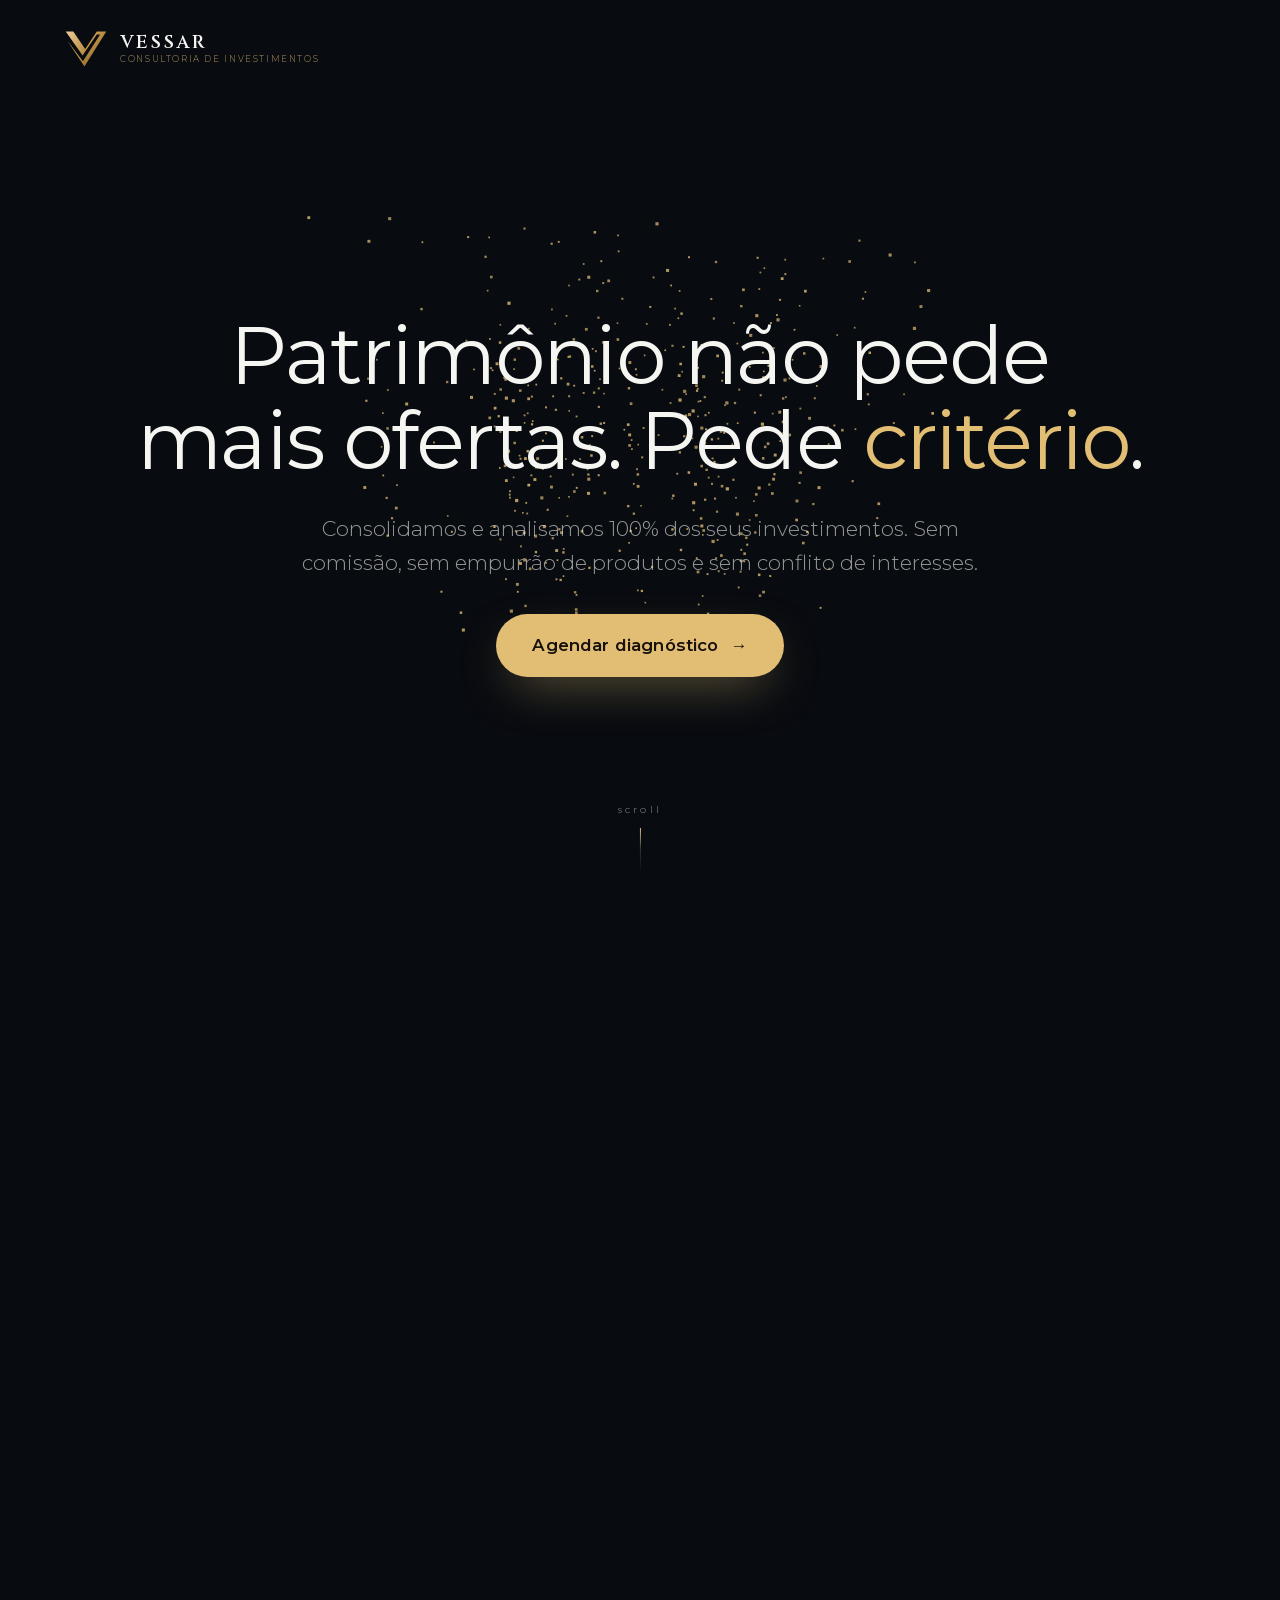
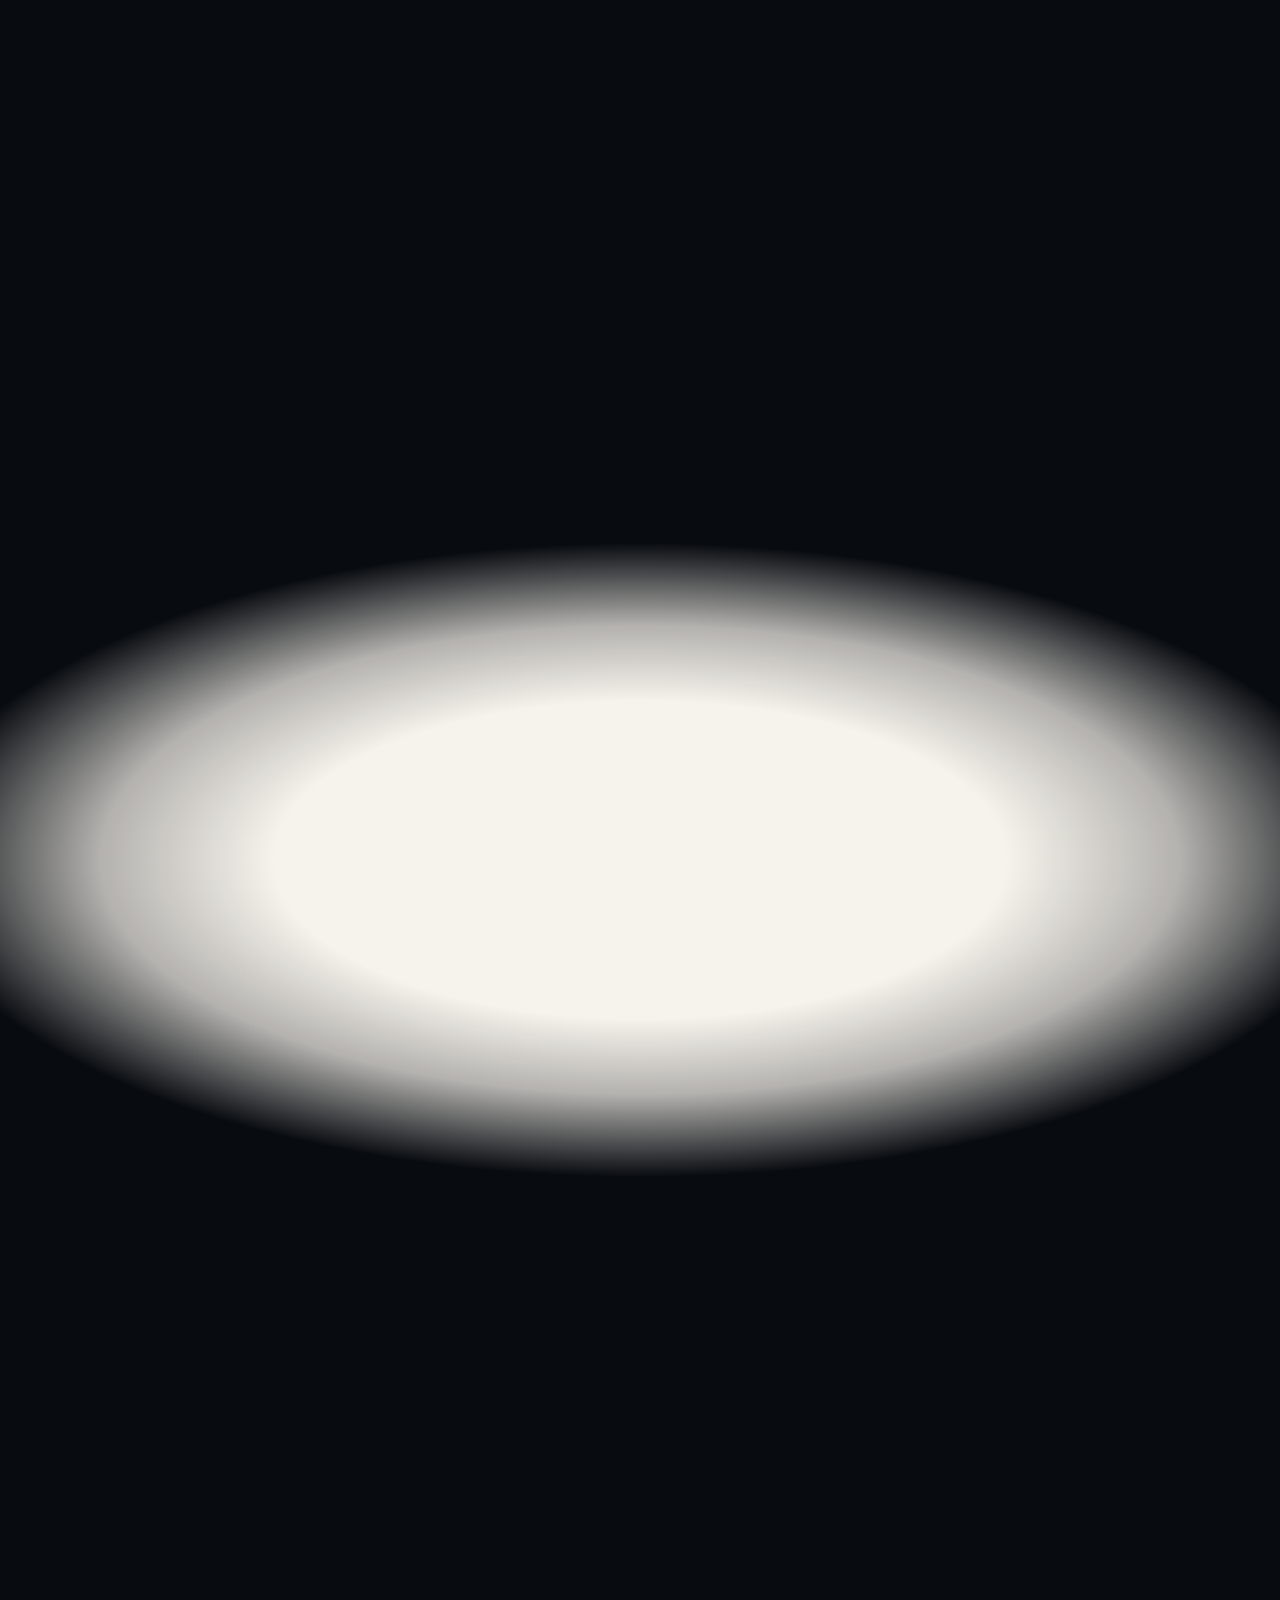
<file: index.html>
<!DOCTYPE html>
<html lang="pt-BR">
<head>
  <meta charset="UTF-8">
  <meta name="viewport" content="width=device-width, initial-scale=1">
  <title>Vessar · Consultoria de Valores Mobiliários</title>
  <meta name="description" content="Patrimônio não pede mais produtos. Pede critério. Consultoria de valores mobiliários independente, autorizada pela CVM. A Vessar lê o seu patrimônio como um sistema e recomenda sem vender nada.">
  <meta name="theme-color" content="#080b10">
  <link rel="icon" href="assets/img/vessar-mark.svg" type="image/svg+xml">
  <link rel="mask-icon" href="assets/img/vessar-mark.svg" color="#e2be75">
  <meta property="og:title" content="Vessar · Consultoria de Valores Mobiliários">
  <meta property="og:description" content="Patrimônio não pede mais produtos. Pede critério.">
  <meta property="og:type" content="website">
  <meta property="og:locale" content="pt_BR">
  <link rel="preload" href="assets/fonts/Cinzel-var.woff2" as="font" type="font/woff2" crossorigin>
  <link rel="preload" href="assets/fonts/Montserrat-var.woff2" as="font" type="font/woff2" crossorigin>
  <link rel="stylesheet" href="assets/css/style.css">
</head>
<body>

  <!-- Palco fixo: canvas da metamorfose -->
  <div class="stage" aria-hidden="true">
    <canvas id="stageCanvas"></canvas>
  </div>

  <!-- Progresso -->
  <div class="progress" aria-hidden="true"><div class="progress__bar" id="progressBar"></div></div>

  <!-- Chrome -->
  <header class="chrome">
    <a class="wordmark" href="#" aria-label="Vessar, consultoria de investimentos, início">
      <img class="wordmark__v" src="assets/img/vessar-mark.svg" alt="" width="30" height="26">
      <span class="wordmark__nome">
        <span class="wordmark__name">VESSAR</span>
        <span class="wordmark__sub">Consultoria de investimentos</span>
      </span>
    </a>
  </header>

  <!-- Indicador de scroll -->
  <div class="scroll-hint" id="scrollHint">
    <span>scroll</span>
    <span class="scroll-hint__line"></span>
  </div>

  <!-- Rótulos das 6 dimensões: posicionados nos vértices do hexágono de partículas -->
  <div class="hex-labels" id="hexLabels" aria-hidden="true">
    <span class="hexlab"><b>Objetivos</b><i>o papel de cada parcela</i></span>
    <span class="hexlab"><b>Liquidez</b><i>quando o recurso é preciso</i></span>
    <span class="hexlab"><b>Horizonte</b><i>o prazo de cada decisão</i></span>
    <span class="hexlab"><b>Risco</b><i>o que faz sentido assumir</i></span>
    <span class="hexlab"><b>Concentração</b><i>o que reage igual</i></span>
    <span class="hexlab"><b>Custos</b><i>o peso no conjunto</i></span>
  </div>

  <main>

    <!-- Beat 01 · Hero -->
    <section class="beat" data-beat="1" data-theme="dark">
      <div class="beat__inner"><div class="beat__box">
        <h1 class="statement hero__title rise">Patrimônio não pede mais ofertas. Pede <span class="hl">critério</span>.</h1>
        <p class="lead rise">Consolidamos e analisamos 100% dos seus investimentos. Sem comissão, sem empurrão de produtos e sem conflito de interesses.</p>
        <div class="rise">
          <a class="cta-btn" href="https://calendly.com/contato-vessar/diagnostico-patrimonial-sigiloso" target="_blank" rel="noopener">Agendar diagnóstico <span class="cta-btn__arrow">→</span></a>
        </div>
      </div></div>
    </section>

    <!-- Beat 02 · Tese de mercado -->
    <section class="beat beat--upper" data-beat="2" data-theme="dark">
      <div class="beat__inner"><div class="beat__box">
        <h2 class="statement statement--sm rise">Aconselhar sem vender deixou de ser <span class="hl">exceção</span>.</h2>
        <p class="lead lead--mid rise">O mercado está migrando para modelos mais alinhados ao cliente: menos empurrão de produto, mais critério, mais transparência sobre o que cada escolha custa.</p>
      </div></div>
    </section>

    <!-- Beat 03 · A escolha -->
    <section class="beat beat--upper" data-beat="3" data-theme="dark">
      <div class="beat__inner"><div class="beat__box">
        <div class="fork">
          <div class="fork__side rise">
            <p class="fork__k">De um lado</p>
            <p class="fork__t">Continuar comprando produto por produto, banco por banco, plataforma por plataforma.</p>
          </div>
          <div class="fork__side fork__side--gold rise">
            <p class="fork__k">Do outro</p>
            <p class="fork__t">Enxergar o patrimônio inteiro como um <span class="hl">sistema</span> só.</p>
          </div>
        </div>
      </div></div>
    </section>

    <!-- Beat 04 · A dor estrutural -->
    <section class="beat" data-beat="4" data-theme="dark">
      <div class="beat__inner"><div class="beat__box">
        <h2 class="statement rise">Você acha que está <span class="strike">diversificado</span>. Está apenas <span class="hl">espalhado</span>.</h2>
        <ul class="dores">
          <li class="rise"><b>Contas em vários lugares:</b> ninguém enxerga o risco do todo.</li>
          <li class="rise"><b>Ofertas do mês:</b> pensadas na meta do banco, não no seu patrimônio.</li>
          <li class="rise"><b>Taxas ocultas:</b> comissões e intermediários corroendo o seu retorno.</li>
        </ul>
      </div></div>
    </section>

    <!-- Beat 05 · Voz do cliente -->
    <section class="beat beat--tall" data-beat="5" data-theme="dark">
      <div class="beat__inner"><div class="beat__box">
        <div class="voices">
          <p class="voice rise">“Tenho conta em cinco lugares. Ninguém olha o todo.”</p>
          <p class="voice rise">“Cada gerente me liga com o produto do mês. Nenhum pergunta o que eu preciso.”</p>
          <p class="voice rise">“Não sei se estou diversificado ou só espalhado.”</p>
          <p class="voice rise">“Rendeu bem? Talvez. Mas não sei quanto custou pra render.”</p>
        </div>
      </div></div>
    </section>

    <!-- Beat 06 · Destaque de impacto (respiro: uma frase, nada mais) -->
    <section class="beat" data-beat="6" data-theme="dark">
      <div class="beat__inner"><div class="beat__box">
        <p class="impacto rise">O maior risco da sua carteira pode não ser o mercado. É o custo de um <span class="hl">conselho enviesado</span>.</p>
      </div></div>
    </section>

    <!-- Beat 07 · A virada + hexágono das 6 dimensões (INVERTE, hexágono feito de partículas) -->
    <section class="beat beat--tall beat--hex" data-beat="7" data-theme="light">
      <div class="beat__inner beat__inner--top"><div class="beat__box">
        <h2 class="statement statement--xs rise">Agora você não precisa mais <span class="hl">escolher</span>.</h2>
        <p class="lead lead--tight rise">Seu patrimônio espalhado vira um <span class="hl">sistema</span> que você entende.</p>
      </div></div>
    </section>

    <!-- Beat 08 · O contraste -->
    <section class="beat beat--tall" data-beat="8" data-theme="light">
      <div class="beat__inner"><div class="beat__box">
        <div class="contraste">
          <div class="contraste__col rise">
            <p class="contraste__cab">Mercado tradicional</p>
            <div class="contraste__item">
              <b>Ganha por giro:</b> lucra quando você compra, vende ou troca de produto.
            </div>
            <div class="contraste__item">
              <b>Visão fragmentada:</b> olha apenas o dinheiro que está sob a custódia da casa.
            </div>
          </div>
          <div class="contraste__col contraste__col--gold rise">
            <p class="contraste__cab">Vessar Consultoria</p>
            <div class="contraste__item">
              <b>Alinhamento fiduciário:</b> remuneração direta do cliente. Como não há comissões, qualquer cashback dos produtos de investimentos volta 100% para o seu bolso.
            </div>
            <div class="contraste__item">
              <b>Visão de ecossistema:</b> analisa seu patrimônio como um todo, garantindo que o seu interesse venha em primeiro lugar.
            </div>
          </div>
        </div>
      </div></div>
    </section>

    <!-- Beat 09 · Como funciona -->
    <section class="beat beat--tall" data-beat="9" data-theme="light">
      <div class="beat__inner"><div class="beat__box">
        <h2 class="statement statement--xs rise">Como <span class="hl">funciona</span>.</h2>
        <ol class="etapas">
          <li class="rise">
            <span class="etapas__n">01</span>
            <h3>Raio-X patrimonial</h3>
            <p>Mapeamos duplicidade de riscos, sobreposição de ativos e custos ocultos na sua carteira atual.</p>
          </li>
          <li class="rise">
            <span class="etapas__n">02</span>
            <h3>Matriz de alocação</h3>
            <p>Recomendações técnicas e independentes para otimizar seus ativos.</p>
          </li>
          <li class="rise">
            <span class="etapas__n">03</span>
            <h3>Acompanhamento contínuo</h3>
            <p>Relatórios consolidados e orientação de rebalanceamento conforme o cenário macroeconômico muda.</p>
          </li>
        </ol>
      </div></div>
    </section>

    <!-- Beat 10 · Convite -->
    <section class="beat" data-beat="10" data-theme="dark">
      <div class="beat__inner"><div class="beat__box">
        <h2 class="statement rise">Seu dinheiro é seu. A decisão é sua. Nosso trabalho é o <span class="hl">critério</span>.</h2>
        <p class="lead rise">Comece por uma conversa. Nós lemos o conjunto, apontamos o que a soma esconde, e você decide.</p>
        <div class="rise">
          <a class="cta-btn" href="https://calendly.com/contato-vessar/diagnostico-patrimonial-sigiloso" target="_blank" rel="noopener">Agendar conversa diagnóstica <span class="cta-btn__arrow">→</span></a>
        </div>
        <p class="cta-micro rise">Para quem tem patrimônio espalhado e quer critério, não mais produto.</p>
      </div></div>
    </section>

    <!-- Beat 11 · Formulário -->
    <section class="beat" data-beat="11" data-theme="dark" id="contato">
      <div class="beat__inner"><div class="beat__box">
        <form class="form-sheet" id="leadForm" novalidate>
          <h2>Prefere que a gente procure você?</h2>
          <p>Deixe seu contato e nós retornamos para marcar o diagnóstico.</p>
          <div class="field">
            <label for="nome">Nome</label>
            <input type="text" id="nome" name="nome" autocomplete="name" required>
          </div>
          <div class="field">
            <label for="contatoInput">E-mail ou telefone</label>
            <input type="text" id="contatoInput" name="contato" autocomplete="email" required>
          </div>
          <button type="submit" class="form-submit" id="formSubmit">Enviar →</button>
          <p class="form-lgpd">Seus dados ficam sob sigilo e não são usados para nada além de retornar o seu contato.</p>
          <p class="form-alt">Se preferir, escreva para <a href="mailto:contato@vessar.com.br">contato@vessar.com.br</a></p>
        </form>
      </div></div>
    </section>

  </main>

  <!-- Rodapé -->
  <footer class="footer">
    <div class="footer__row">
      <a class="wordmark footer__mark" href="#">
        <img class="wordmark__v" src="assets/img/vessar-mark.svg" alt="" width="30" height="26">
        <span class="wordmark__name">VESSAR</span>
      </a>
      <p class="footer__cvm">Consultoria de valores mobiliários, autorizada pela CVM<br>Ato Declaratório nº 25.571</p>
    </div>
    <div class="footer__grid">
      <div>
        Vessar Consultoria de Investimentos<br>
        CNPJ 66.853.886/0001-24<br>
        Savassi, Belo Horizonte, MG
      </div>
      <div>
        <span class="footer__k">Contato</span>
        <a href="mailto:contato@vessar.com.br">contato@vessar.com.br</a><br>
        (31) 3157-3952
      </div>
      <div>
        <span class="footer__k">Documentos</span>
        <a href="documentos.html">Formulário de referência</a><br>
        <a href="documentos.html">Código de ética</a><br>
        <a href="documentos.html">Manual de regras</a><br>
        <a href="documentos.html">Política de investimentos</a>
      </div>
    </div>
    <div class="footer__base">
      <span>© Vessar · 2026</span>
      <span>Consultoria de investimentos · não custodiamos, não movimentamos e não operamos recursos.</span>
    </div>
  </footer>

  <!-- SEO / acessibilidade: copy canônica pra crawler -->
  <div class="seo-only">
    <h2>Vessar Consultoria de Valores Mobiliários</h2>
    <p>Consultoria de valores mobiliários independente, autorizada pela CVM sob o Ato Declaratório nº 25.571. A Vessar não vende produto, não executa ordens e não custodia patrimônio: lê o conjunto das suas posições, entrega diagnóstico e recomendação, e acompanha. Atende patrimônio pessoal e familiar, revisão de carteira existente e reservas empresariais. Savassi, Belo Horizonte, MG. Contato: contato@vessar.com.br, (31) 3157-3952.</p>
  </div>

  <script src="assets/js/stage.js" defer></script>
  <script src="assets/js/main.js" defer></script>
</body>
</html>
</file>
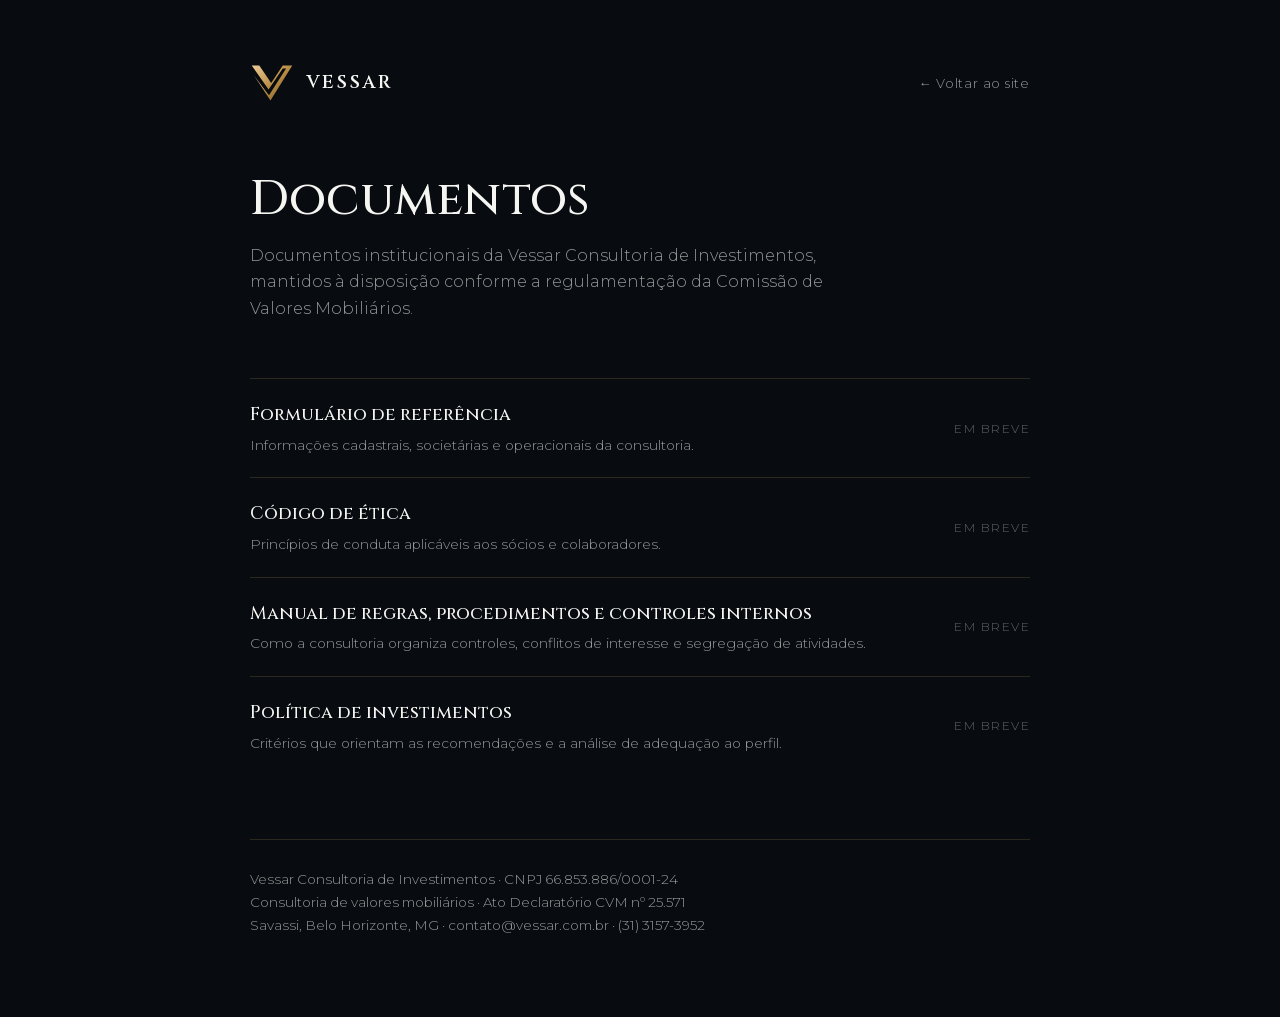
<file: documentos.html>
<!DOCTYPE html>
<html lang="pt-BR">
<head>
  <meta charset="UTF-8">
  <meta name="viewport" content="width=device-width, initial-scale=1">
  <title>Documentos · Vessar Consultoria de Valores Mobiliários</title>
  <meta name="description" content="Formulário de referência, código de ética, manual de regras e política de investimentos da Vessar Consultoria de Investimentos, conforme a regulamentação da CVM.">
  <meta name="theme-color" content="#080b10">
  <link rel="icon" href="assets/img/vessar-mark.svg" type="image/svg+xml">
  <link rel="mask-icon" href="assets/img/vessar-mark.svg" color="#e2be75">
  <link rel="preload" href="assets/fonts/Cinzel-var.woff2" as="font" type="font/woff2" crossorigin>
  <link rel="preload" href="assets/fonts/Montserrat-var.woff2" as="font" type="font/woff2" crossorigin>
  <link rel="stylesheet" href="assets/css/style.css">
  <style>
    /* pagina estatica: sem palco, sem filme de scroll */
    body.docs { background: var(--bg, #080b10); min-height: 100vh; }
    .docs__wrap { max-width: 860px; margin-inline: auto; padding: clamp(28px,6vw,64px) clamp(20px,5vw,40px) 80px; }
    .docs__topo { display: flex; align-items: center; justify-content: space-between; gap: 24px; flex-wrap: wrap; margin-bottom: clamp(40px,8vw,72px); }
    .docs__voltar { font-size: 13px; letter-spacing: .06em; color: var(--fg-dim); transition: color .3s; }
    .docs__voltar:hover { color: var(--gold); }
    .docs h1 { font-family: var(--display); font-weight: 500; font-size: clamp(2rem,5vw,3rem); line-height: 1.1; margin-bottom: 16px; }
    .docs__lead { color: var(--fg-dim); max-width: 56ch; line-height: 1.65; margin-bottom: clamp(36px,7vw,56px); }
    .doc { display: flex; align-items: center; gap: 20px; padding: 22px 0; border-top: 1px solid rgba(226,190,117,.16); }
    .doc:last-of-type { border-bottom: 1px solid rgba(226,190,117,.16); }
    .doc__txt { flex: 1; min-width: 0; }
    .doc__nome { font-family: var(--display); font-size: 1.12rem; font-weight: 500; }
    .doc__sub { font-size: .86rem; color: var(--fg-dim); margin-top: 5px; line-height: 1.5; }
    .doc__acao { font-size: 12px; letter-spacing: .12em; text-transform: uppercase; white-space: nowrap; color: var(--gold); }
    .doc__acao[data-vazio] { color: var(--fg-dim); opacity: .65; }
    .docs__rodape { margin-top: clamp(40px,8vw,64px); padding-top: 28px; border-top: 1px solid rgba(226,190,117,.16); font-size: .84rem; color: var(--fg-dim); line-height: 1.7; }
  </style>
</head>
<body class="docs">
  <div class="docs__wrap">

    <div class="docs__topo">
      <a class="wordmark" href="index.html" aria-label="Vessar, início">
        <img class="wordmark__v" src="assets/img/vessar-mark.svg" alt="" width="30" height="26">
        <span class="wordmark__name">VESSAR</span>
      </a>
      <a class="docs__voltar" href="index.html">← Voltar ao site</a>
    </div>

    <h1>Documentos</h1>
    <p class="docs__lead">
      Documentos institucionais da Vessar Consultoria de Investimentos, mantidos à disposição
      conforme a regulamentação da Comissão de Valores Mobiliários.
    </p>

    <!-- Para publicar: coloque o PDF em assets/docs/ e troque o href pelo arquivo,
         removendo o atributo data-vazio do rótulo. -->
    <div class="doc">
      <div class="doc__txt">
        <p class="doc__nome">Formulário de referência</p>
        <p class="doc__sub">Informações cadastrais, societárias e operacionais da consultoria.</p>
      </div>
      <span class="doc__acao" data-vazio>Em breve</span>
    </div>

    <div class="doc">
      <div class="doc__txt">
        <p class="doc__nome">Código de ética</p>
        <p class="doc__sub">Princípios de conduta aplicáveis aos sócios e colaboradores.</p>
      </div>
      <span class="doc__acao" data-vazio>Em breve</span>
    </div>

    <div class="doc">
      <div class="doc__txt">
        <p class="doc__nome">Manual de regras, procedimentos e controles internos</p>
        <p class="doc__sub">Como a consultoria organiza controles, conflitos de interesse e segregação de atividades.</p>
      </div>
      <span class="doc__acao" data-vazio>Em breve</span>
    </div>

    <div class="doc">
      <div class="doc__txt">
        <p class="doc__nome">Política de investimentos</p>
        <p class="doc__sub">Critérios que orientam as recomendações e a análise de adequação ao perfil.</p>
      </div>
      <span class="doc__acao" data-vazio>Em breve</span>
    </div>

    <div class="docs__rodape">
      Vessar Consultoria de Investimentos · CNPJ 66.853.886/0001-24<br>
      Consultoria de valores mobiliários · Ato Declaratório CVM nº 25.571<br>
      Savassi, Belo Horizonte, MG · <a href="mailto:contato@vessar.com.br">contato@vessar.com.br</a> · (31) 3157-3952
    </div>

  </div>
</body>
</html>
</file>
<file: assets/css/style.css>
/* ==========================================================================
   VESSAR — Consultoria de Valores Mobiliários
   Filme de scroll. Palco escuro contínuo, um só acento (ouro champanhe),
   frases curtas, uma inversão de fundo no clímax. DNA Revert, pele Vessar.
   ========================================================================== */

/* ---------- Fontes (self-hosted, gate de perf) ---------- */
@font-face {
  font-family: 'Cinzel';
  src: url('../fonts/Cinzel-var.woff2') format('woff2');
  font-weight: 500 700;
  font-display: swap;
  font-style: normal;
}
@font-face {
  font-family: 'Montserrat';
  src: url('../fonts/Montserrat-var.woff2') format('woff2');
  font-weight: 300 600;
  font-display: swap;
  font-style: normal;
}

/* ---------- Tokens ---------- */
:root {
  /* fundo escuro (ancorado no #080b10 real da marca) */
  --ink: #080b10;
  --ink-card: #0c1017;
  --ink-line: rgba(226, 190, 117, .16);
  --vignette: #04060a;

  /* claro (seção invertida) */
  --cream: #f5f5f2;
  --cream-bg: #f6f3ec;
  --cream-card: #ffffff;

  /* texto */
  --fg: #f5f5f2;
  --fg-dim: rgba(245, 245, 242, .60);
  --fg-dimmer: rgba(245, 245, 242, .34);
  --on-cream: #0b0f16;
  --on-cream-dim: rgba(11, 15, 22, .60);

  /* acento único: ouro champanhe real da Vessar */
  --gold: #e2be75;
  --gold-soft: #eac993;
  --gold-deep: #c99a4b;
  --on-gold: #17110a;
  --role: #8a6e2e;

  --error: #c8564c;

  /* fontes */
  --display: 'Cinzel', 'Times New Roman', serif;
  --body: 'Montserrat', -apple-system, BlinkMacSystemFont, 'Segoe UI', sans-serif;

  /* ritmo */
  --gutter: clamp(22px, 5vw, 64px);
  --read: 54ch;
  --ease: cubic-bezier(.22, .8, .32, 1);
}

/* ---------- Reset / base ---------- */
*, *::before, *::after { box-sizing: border-box; margin: 0; padding: 0; }
html { -webkit-text-size-adjust: 100%; }
body {
  font-family: var(--body);
  font-weight: 300;
  background: var(--ink);
  color: var(--fg);
  line-height: 1.6;
  -webkit-font-smoothing: antialiased;
  text-rendering: optimizeLegibility;
  overflow-x: clip;
}
img, svg, canvas { display: block; max-width: 100%; }
a { color: inherit; text-decoration: none; }
button { font: inherit; color: inherit; background: none; border: none; cursor: pointer; }
::selection { background: var(--gold); color: var(--on-gold); }

h1, h2, h3 {
  font-family: var(--display);
  font-weight: 600;
  line-height: 1.08;
  letter-spacing: .005em;
  text-wrap: balance;
}

/* palavra em destaque: o único ouro do quadro */
.hl { color: var(--gold); }
.strike { position: relative; color: var(--fg-dimmer); }
.strike::after {
  content: '';
  position: absolute; left: -2%; right: -2%; top: 52%; height: 2px;
  background: var(--fg-dimmer);
  transform: scaleX(var(--strike, 1));
  transform-origin: left center;
}

/* ==========================================================================
   PALCO fixo (canvas atrás de tudo) + inversão de fundo
   ========================================================================== */
.stage {
  position: fixed;
  inset: 0;
  z-index: 0;
  pointer-events: none;
}
#stageCanvas { width: 100%; height: 100%; }

/* a cor do palco é dirigida por classe no <body> (o JS troca conforme o beat) */
body {
  transition: background-color .7s var(--ease);
}
body.is-light { background: var(--cream-bg); color: var(--on-cream); }

/* ==========================================================================
   CHROME persistente
   ========================================================================== */
.chrome {
  position: fixed;
  inset: 0 0 auto 0;
  z-index: 40;
  display: flex;
  align-items: center;
  justify-content: space-between;
  padding: clamp(18px, 2.4vw, 30px) var(--gutter);
  pointer-events: none;
}
.chrome > * { pointer-events: auto; }

.wordmark {
  display: flex; align-items: center; gap: 12px;
}
.wordmark__mark {
  width: 34px; height: 34px; border-radius: 50%;
  border: 1px solid var(--gold);
  display: grid; place-items: center;
  font-family: var(--display); font-weight: 600; font-size: 15px;
  color: var(--gold);
}
/* a 30px as duas hastes do simbolo se fundiam e viravam borrao */
.wordmark__v { height: 38px; width: auto; display: block; }
.wordmark__nome { display: grid; gap: 3px; }
.wordmark__name {
  font-family: var(--display); font-weight: 600;
  font-size: 18px; letter-spacing: .16em; color: var(--fg);
  display: block; line-height: 1;
}
/* o que a Vessar e, legivel na rolagem inteira e nao so no rodape */
.wordmark__sub {
  font-size: 8.5px; letter-spacing: .19em; text-transform: uppercase;
  color: var(--gold); opacity: .82; line-height: 1; white-space: nowrap;
}
body.is-light .wordmark__name { color: var(--on-cream); }
body.is-light .wordmark__sub { color: var(--gold-deep, #8a6a2f); opacity: .9; }
@media (max-width: 400px) { .wordmark__sub { font-size: 7.5px; letter-spacing: .14em; } }

.cvm-badge {
  display: inline-flex; align-items: center; gap: 8px;
  font-size: 12px; letter-spacing: .04em; color: var(--fg-dim);
  border: 1px solid var(--ink-line);
  border-radius: 999px; padding: 8px 16px;
  background: rgba(8, 11, 16, .4);
  backdrop-filter: blur(6px);
}
.cvm-badge__dot { width: 7px; height: 7px; border-radius: 50%; background: #3fb97a; box-shadow: 0 0 0 4px rgba(63, 185, 122, .18); }
body.is-light .cvm-badge { color: var(--on-cream-dim); border-color: rgba(11,15,22,.14); background: rgba(255,255,255,.5); }

.sound {
  width: 42px; height: 42px; border-radius: 50%;
  border: 1px solid var(--gold);
  display: grid; place-items: center;
  color: var(--gold);
  transition: background-color .3s, transform .3s;
}
.sound:hover { background: rgba(226,190,117,.1); }
.sound__wave { display: flex; align-items: center; gap: 2px; height: 14px; }
.sound__wave span { width: 2px; background: currentColor; border-radius: 2px; height: 40%; }
.sound.is-on .sound__wave span { animation: eq 1s var(--ease) infinite; }
.sound.is-on .sound__wave span:nth-child(2) { animation-delay: .15s; }
.sound.is-on .sound__wave span:nth-child(3) { animation-delay: .3s; }
.sound.is-on .sound__wave span:nth-child(4) { animation-delay: .45s; }
@keyframes eq { 0%, 100% { height: 30%; } 50% { height: 95%; } }

/* barra de progresso */
.progress {
  position: fixed; top: 0; left: 0; z-index: 45;
  height: 2px; width: 100%;
  background: transparent;
}
.progress__bar {
  height: 100%; width: 0%;
  background: linear-gradient(90deg, var(--gold-deep), var(--gold));
  box-shadow: 0 0 12px rgba(226, 190, 117, .5);
  transition: width .1s linear;
}

/* indicador de scroll */
.scroll-hint {
  position: fixed; left: 50%; bottom: 26px; z-index: 40;
  transform: translateX(-50%);
  display: flex; flex-direction: column; align-items: center; gap: 10px;
  font-size: 10px; letter-spacing: .32em; color: var(--fg-dim);
  transition: opacity .5s;
}
.scroll-hint span { text-transform: lowercase; }
.scroll-hint__line { width: 1px; height: 46px; background: linear-gradient(var(--fg-dimmer), transparent); position: relative; overflow: hidden; }
.scroll-hint__line::after { content: ''; position: absolute; inset: 0 auto auto 0; width: 100%; height: 45%; background: linear-gradient(var(--gold), transparent); animation: scrolldrop 1.9s var(--ease) infinite; }
@keyframes scrolldrop { 0% { transform: translateY(-110%); } 60%, 100% { transform: translateY(240%); } }
.scroll-hint.is-hidden { opacity: 0; pointer-events: none; }

/* ==========================================================================
   BEATS — cada beat pina seu conteúdo por uma fração de scroll
   ========================================================================== */
main { position: relative; z-index: 10; }

.beat {
  position: relative;
  min-height: 175vh;               /* dá "tempo" de scroll ao beat */
}
.beat--short { min-height: 130vh; }
.beat--tall { min-height: 210vh; }

.beat__inner {
  position: sticky;
  top: 0;
  height: 100vh;
  display: grid;
  place-items: center;
  padding: 96px var(--gutter);
  text-align: center;
}
.beat__box {
  width: min(1080px, 100%);
  margin-inline: auto;
  will-change: transform;   /* o JS desliza a caixa junto com o scroll */
}

/* reveal: entra suave quando o beat fica ativo, sai quando passa */
.beat__inner .rise {
  opacity: 0;
  transform: translateY(26px);
  transition: opacity .8s var(--ease), transform .9s var(--ease);
}
.beat.is-active .beat__inner .rise { opacity: 1; transform: none; }
.beat.is-active .beat__inner .rise:nth-child(2) { transition-delay: .08s; }
.beat.is-active .beat__inner .rise:nth-child(3) { transition-delay: .16s; }
.beat.is-active .beat__inner .rise:nth-child(4) { transition-delay: .24s; }
.beat.is-past .beat__inner { opacity: 0; transition: opacity .5s var(--ease); }

/* tipografia dos statements */
.statement {
  font-size: clamp(2.1rem, 1rem + 5.4vw, 5rem);
  font-weight: 600;
  line-height: 1.06;
}
.statement--sm { font-size: clamp(1.9rem, 1rem + 4vw, 3.6rem); }
.lead {
  font-family: var(--body);
  font-weight: 300;
  font-size: clamp(1.02rem, .95rem + .5vw, 1.3rem);
  color: var(--fg-dim);
  max-width: var(--read);
  margin: 28px auto 0;
  line-height: 1.65;
}
body.is-light .lead { color: var(--on-cream-dim); }

/* ---------- Beat 1 · Hero ---------- */
.hero__title { margin-bottom: 4px; }

/* ---------- Beat 2 · Tese de mercado (gráfico) ---------- */
.chart {
  margin: 44px auto 0;
  width: min(640px, 100%);
}
.chart svg { width: 100%; height: auto; overflow: visible; }
.chart__cap { margin-top: 14px; font-size: 12px; letter-spacing: .12em; color: var(--fg-dimmer); text-transform: uppercase; }

/* ---------- Beat 3 · A escolha (duas colunas) ---------- */
.fork {
  display: grid; grid-template-columns: 1fr 1fr;
  gap: clamp(24px, 6vw, 90px);
  margin-top: 8px; align-items: start;
}
.fork__side { text-align: left; }
.fork__side:last-child { text-align: right; }
.fork__k {
  font-family: var(--display); font-size: 1.05rem; font-weight: 600;
  color: var(--fg-dim); margin-bottom: 14px;
}
.fork__side--gold .fork__k { color: var(--gold); }
.fork__t { font-size: clamp(1.3rem, .9rem + 1.9vw, 2.2rem); font-weight: 300; font-family: var(--body); line-height: 1.3; }
.fork__side--gold .fork__t { color: var(--gold); }

/* ---------- Beat 5 · Voz do cliente ---------- */
.voices { display: grid; gap: clamp(20px, 4vw, 44px); }
.voice {
  font-family: var(--display); font-weight: 500;
  font-size: clamp(1.3rem, .9rem + 1.9vw, 2.3rem);
  line-height: 1.24; max-width: 20ch;
  padding-left: 20px; border-left: 2px solid var(--gold);
  text-align: left;
}
.voice:nth-child(odd) { justify-self: start; }
.voice:nth-child(even) { justify-self: end; text-align: right; border-left: none; border-right: 2px solid var(--gold); padding-left: 0; padding-right: 20px; }

/* ---------- Beat 6 · Hexágono das 6 dimensões ---------- */
.hexwrap { margin: 40px auto 0; width: min(560px, 100%); }
.hexwrap svg { width: 100%; height: auto; overflow: visible; }
.hex-dim { fill: none; }
.hex-label { font-family: var(--display); font-size: 15px; font-weight: 600; fill: var(--on-cream); }
.hex-sub { font-family: var(--body); font-size: 10.5px; fill: var(--on-cream-dim); }

/* ---------- Beat 4 · As dores ---------- */
.dores { display: grid; gap: clamp(14px, 2.4vw, 22px); margin-top: clamp(22px, 3vw, 34px); text-align: left; list-style: none; }
.dores li {
  font-family: var(--body); font-weight: 300;
  font-size: clamp(1.02rem, .92rem + .62vw, 1.32rem);
  line-height: 1.45; color: var(--fg-dim);
  padding-left: 22px; position: relative;
}
/* fio curto no lugar de marcador: o ponto de lista destoa do resto da página */
.dores li::before {
  content: ''; position: absolute; left: 0; top: .72em;
  width: 12px; height: 1px; background: var(--gold); opacity: .75;
}
.dores b { font-weight: 500; color: var(--fg); }

/* ---------- Beat 6 · Destaque de impacto ---------- */
.impacto {
  font-weight: 500;
  font-size: clamp(1.5rem, 1rem + 2.6vw, 3rem);
  line-height: 1.22; max-width: 22ch; margin: 0 auto;
  text-wrap: balance;
}

/* ---------- Beat 8 · O contraste ---------- */
.contraste {
  display: grid; grid-template-columns: 1fr 1fr;
  grid-template-rows: auto auto auto;      /* cabeçalho + dois itens */
  column-gap: clamp(20px, 5vw, 64px); row-gap: 0;
  margin-top: clamp(18px, 3vw, 30px); text-align: left;
}
/* Numa tabela de comparação, divisor fora de esquadro entrega o improviso.
   As duas colunas herdam as mesmas linhas do pai, então "ganha por giro" e
   "alinhamento fiduciário" fecham na mesma altura mesmo com textos de
   tamanhos diferentes. Onde subgrid não existir, cai no empilhamento normal:
   desalinha, mas continua legível. */
.contraste__col {
  display: grid; grid-row: 1 / -1;
  grid-template-rows: subgrid; row-gap: 0;
}
.contraste__cab {
  font-size: clamp(1rem, .9rem + .5vw, 1.35rem);
  font-weight: 600; color: var(--on-cream-dim);
  padding-bottom: 14px; margin-bottom: 22px;
  border-bottom: 1px solid rgba(11, 15, 22, .14);
}
.contraste__col--gold .contraste__cab { color: var(--gold-deep); border-bottom-color: rgba(201, 154, 75, .34); }
.contraste__item {
  font-family: var(--body); font-weight: 300;
  font-size: clamp(.95rem, .88rem + .42vw, 1.12rem);
  line-height: 1.5; color: var(--on-cream-dim);
  padding-bottom: 22px; margin-bottom: 22px;
  border-bottom: 1px solid rgba(11, 15, 22, .09);
}
.contraste__item:last-child { border-bottom: none; padding-bottom: 0; margin-bottom: 0; }
.contraste__item b { font-weight: 500; color: var(--on-cream); }
.contraste__col--gold .contraste__item b { color: var(--gold-deep); }
/* a seção nasce clara; se o tema virar, o texto acompanha */
body:not(.is-light) .contraste__cab,
body:not(.is-light) .contraste__item { color: var(--fg-dim); }
body:not(.is-light) .contraste__item b { color: var(--fg); }

/* ---------- Beat 9 · Como funciona ---------- */
.etapas {
  display: grid; grid-template-columns: repeat(3, 1fr);
  grid-template-rows: auto auto auto;      /* número + título + descrição */
  column-gap: clamp(22px, 4vw, 48px); row-gap: 0;
  margin-top: clamp(26px, 4vw, 44px); text-align: left; list-style: none;
}
/* "Acompanhamento contínuo" ocupa duas linhas e os outros dois títulos uma
   só: sem as linhas compartilhadas, as descrições começariam em alturas
   diferentes e a sequência 01-02-03 perderia a leitura horizontal. */
.etapas li {
  display: grid; grid-row: 1 / -1;
  grid-template-rows: subgrid; row-gap: 0;
}
.etapas__n {
  display: block; font-weight: 600;
  font-size: .82rem; letter-spacing: .16em; color: var(--gold-deep);
  padding-bottom: 12px; margin-bottom: 16px;
  border-top: 1px solid rgba(201, 154, 75, .38); padding-top: 14px;
}
.etapas h3 {
  font-family: var(--body); font-weight: 500;
  font-size: clamp(1.08rem, .95rem + .6vw, 1.42rem);
  line-height: 1.24; color: var(--on-cream); margin-bottom: 10px;
}
.etapas p {
  font-family: var(--body); font-weight: 300;
  font-size: clamp(.92rem, .86rem + .36vw, 1.05rem);
  line-height: 1.5; color: var(--on-cream-dim);
}
body:not(.is-light) .etapas h3 { color: var(--fg); }
body:not(.is-light) .etapas p { color: var(--fg-dim); }

/* ---------- Beat 10 · Convite / CTA ---------- */
.cta-btn {
  display: inline-flex; align-items: center; gap: 12px;
  margin-top: 34px;
  background: var(--gold); color: var(--on-gold);
  font-family: var(--body); font-weight: 600; font-size: 1.05rem;
  letter-spacing: .01em;
  padding: 18px 36px; border-radius: 999px;
  transition: transform .3s var(--ease), box-shadow .3s, background-color .3s;
  box-shadow: 0 18px 50px -18px rgba(226, 190, 117, .6);
}
.cta-btn:hover { transform: translateY(-3px); background: var(--gold-soft); box-shadow: 0 24px 60px -18px rgba(226, 190, 117, .8); }
.cta-btn__arrow { transition: transform .3s var(--ease); }
.cta-btn:hover .cta-btn__arrow { transform: translateX(5px); }
.cta-alt { margin-top: 22px; font-size: .9rem; color: var(--fg-dim); }
.cta-alt a { color: var(--gold); }
.cta-micro { margin-top: 16px; font-size: .84rem; color: var(--fg-dimmer); }

/* ---------- Beat 11 · Formulário ---------- */
.form-sheet {
  width: min(520px, 100%); margin: 32px auto 0;
  background: var(--cream-card); color: var(--on-cream);
  border-radius: 24px; padding: clamp(28px, 4vw, 44px);
  text-align: left; box-shadow: 0 40px 90px -30px rgba(0,0,0,.7);
}
.form-sheet h2 { font-size: clamp(1.5rem, 1rem + 2vw, 2.2rem); margin-bottom: 6px; }
.form-sheet p { color: var(--on-cream-dim); font-size: .95rem; margin-bottom: 22px; }
.field { margin-bottom: 16px; }
.field label { display: block; font-size: 12px; letter-spacing: .08em; text-transform: uppercase; color: var(--role); margin-bottom: 8px; }
.field input {
  width: 100%; padding: 15px 16px; font: inherit; font-size: 1rem;
  border: 1px solid rgba(11,15,22,.16); border-radius: 12px;
  background: #fbfaf7; color: var(--on-cream); transition: border-color .25s;
}
.field input:focus { outline: none; border-color: var(--gold-deep); }
.field input.invalid { border-color: var(--error); }
.form-submit {
  width: 100%; margin-top: 8px; padding: 16px;
  background: var(--on-cream); color: var(--cream);
  font-family: var(--body); font-weight: 600; font-size: 1rem;
  border-radius: 12px; transition: opacity .25s;
}
.form-submit:hover { opacity: .9; }
.form-lgpd { margin-top: 16px; font-size: .8rem; color: var(--on-cream-dim); line-height: 1.5; }
.form-alt { margin-top: 14px; font-size: .85rem; }
.form-alt a { color: var(--gold-deep); font-weight: 500; }
.form-ok { text-align: center; font-family: var(--display); font-size: 1.6rem; color: var(--gold-deep); padding: 30px 0; }

/* ==========================================================================
   SEO fallback — copy canônica pra crawler, fora da tela
   ========================================================================== */
.seo-only {
  position: absolute; width: 1px; height: 1px; padding: 0; margin: -1px;
  overflow: hidden; clip: rect(0 0 0 0); white-space: nowrap; border: 0;
}

/* ==========================================================================
   Fonte unificada — títulos na MESMA família do corpo (Montserrat), peso regular.
   O wordmark segue sendo a única assinatura em Cinzel.
   ========================================================================== */
h1, h2, h3, .statement, .voice, .fork__k, .impacto,
.contraste__cab, .etapas__n, .form-sheet h2, .form-ok {
  font-family: var(--body);
}
.statement { font-weight: 400; letter-spacing: -.02em; }
.statement--xs { font-size: clamp(1.55rem, .95rem + 2.5vw, 2.8rem); font-weight: 400; }
.lead--tight { margin-top: 18px; max-width: 46ch; }
.voice { font-weight: 400; font-size: clamp(1.12rem, .85rem + 1.35vw, 1.85rem); }
.fork__k { font-weight: 500; }
.impacto { font-weight: 400; letter-spacing: -.015em; }
.contraste__cab { font-weight: 500; }
.etapas__n { font-weight: 600; }
.form-sheet h2 { font-weight: 500; }
.form-ok { font-weight: 500; }

/* beat 5 — as quatro falas cabem numa tela só */
.beat[data-beat="5"] .voices { gap: clamp(14px, 2.3vh, 28px); }

/* beat 6 — título no topo, hexágono de partículas ocupa o centro/baixo */
.beat__inner--top { align-items: start; }
.beat--hex .beat__inner { padding-top: clamp(64px, 9vh, 110px); }

/* rótulos das 6 dimensões, posicionados nos vértices do hexágono (JS) */
/* A malha atras do texto nao dizia nada e sujava a leitura: um veu da cor do
   fundo abre uma clareira no centro e deixa a rede viva so nas beiradas. */
.beat[data-beat="7"] .beat__inner::before {
  content: ''; position: absolute; inset: 0; z-index: -1; pointer-events: none;
  background: radial-gradient(68% 42% at 50% 50%,
    var(--cream-bg) 0%, var(--cream-bg) 42%, rgba(246,243,236,.72) 62%, transparent 84%);
}

.hex-labels { position: fixed; inset: 0; z-index: 15; pointer-events: none; opacity: 0; transition: opacity .6s var(--ease); }
.hex-labels.show { opacity: 1; }
.hexlab { position: absolute; transform: translate(-50%, -50%); text-align: center; white-space: nowrap; }
.hexlab b { display: block; font-weight: 600; font-size: clamp(.82rem, .7rem + .45vw, 1.02rem); color: var(--on-cream); letter-spacing: .01em; }
.hexlab i { display: block; font-style: normal; font-size: 10.5px; color: var(--on-cream-dim); margin-top: 3px; letter-spacing: .01em; }

/* beats 2 e 3 — conteúdo no topo pra liberar a malha/bifurcação embaixo */
.beat--upper .beat__inner { align-items: start; padding-top: clamp(112px, 15vh, 200px); }
/* beat 3 mais longo: dá scroll pra percorrer a via pelo caminho direito antes do vórtice */
/* o cliente pediu o caminho mais longo: mais scroll antes do mergulho */
.beat[data-beat="3"] { min-height: 380vh; }
.beat--upper .lead--mid { margin-top: clamp(120px, 22vh, 260px); }

/* beat 8 — título à esquerda, pessoa à direita (desktop) */
.beat__box--split { display: grid; grid-template-columns: 1fr 1fr; gap: clamp(30px, 6vw, 90px); align-items: center; text-align: left; }
.beat__box--split .statement { text-align: left; }

/* ==========================================================================
   Rodapé
   ========================================================================== */
.footer {
  position: relative; z-index: 10;
  background: var(--vignette);
  border-top: 1px solid var(--ink-line);
  padding: clamp(48px, 7vw, 88px) var(--gutter) 38px;
  color: var(--fg-dim);
}
.footer__row { display: flex; flex-wrap: wrap; align-items: center; justify-content: space-between; gap: 20px; padding-bottom: 32px; border-bottom: 1px solid var(--ink-line); }
.footer__mark { pointer-events: auto; }
.footer__cvm { font-size: 13px; line-height: 1.65; color: var(--fg-dim); text-align: right; }
.footer__grid { display: grid; grid-template-columns: repeat(3, 1fr); gap: 28px; padding: 32px 0; font-size: 13px; line-height: 1.95; }
.footer__grid a { color: var(--gold); }
.footer__k { display: block; font-size: 11px; letter-spacing: .16em; text-transform: uppercase; color: var(--gold-deep); margin-bottom: 12px; }
/* a 12px o --fg-dimmer dava contraste 2.8 contra o fundo do rodapé, abaixo do
   mínimo legível. Este tom é só do rodapé: o --fg-dimmer continua apagado onde
   isso é intenção de design (a palavra riscada, por exemplo). */
.footer__base { display: flex; flex-wrap: wrap; justify-content: space-between; gap: 10px; padding-top: 24px; border-top: 1px solid var(--ink-line); font-size: 12px; letter-spacing: .04em; color: rgba(245, 245, 242, .56); }

/* ==========================================================================
   Responsivo
   ========================================================================== */
@media (max-width: 720px) {
  .footer__row { flex-direction: column; align-items: flex-start; }
  .footer__cvm { text-align: left; }
  .footer__grid { grid-template-columns: 1fr; gap: 22px; }
  .hexlab i { display: none; }
  .hexlab b { font-size: .76rem; }
  .beat--upper .lead--mid { margin-top: clamp(56px, 12vh, 130px); }
  .beat__inner { padding: 90px 22px; }
  /* fork: dois caminhos empilhados mas escalonados — um puxa pra esquerda, o outro pra direita (dá a ler dois caminhos) */
  .fork { grid-template-columns: 1fr; gap: clamp(26px, 7vw, 46px); text-align: left; }
  .fork__side { text-align: left; max-width: 23ch; margin-right: auto; }
  .fork__side:last-child { text-align: right; margin-right: 0; margin-left: auto; }
  /* vozes: quatro falas alternando esquerda/direita (quatro caminhos), fonte e linha menores */
  .beat[data-beat="5"] .voices { gap: clamp(52px, 9vh, 80px); }   /* ~3 enters entre as falas no mobile */
  .voice { font-size: clamp(1rem, .82rem + 2vw, 1.5rem); max-width: 19ch; }
  .voice:nth-child(odd) { justify-self: start; text-align: left; border-left: 2px solid var(--gold); border-right: none; padding-left: 13px; padding-right: 0; }
  .voice:nth-child(even) { justify-self: end; text-align: right; border-right: 2px solid var(--gold); border-left: none; padding-right: 13px; padding-left: 0; }
  .cvm-badge { display: none; }
  /* contraste: duas colunas de 2ch não se leem no celular. Empilha, e o
     cabeçalho de cada lado vira o divisor entre os dois blocos. */
  .contraste { grid-template-columns: 1fr; grid-template-rows: none; row-gap: clamp(30px, 7vw, 46px); }
  .contraste__col { grid-row: auto; grid-template-rows: none; }
  .contraste__cab { margin-bottom: 18px; padding-bottom: 11px; }
  .contraste__item { padding-bottom: 17px; margin-bottom: 17px; }
  /* como funciona: uma etapa embaixo da outra, na ordem em que acontecem */
  .etapas { grid-template-columns: 1fr; grid-template-rows: none; row-gap: clamp(24px, 6vw, 38px); }
  .etapas li { grid-row: auto; grid-template-rows: none; }
  .etapas__n { padding-top: 12px; margin-bottom: 12px; padding-bottom: 8px; }
  .impacto { max-width: 17ch; }
  .dores { padding-left: 2px; }
}

/* ==========================================================================
   Movimento reduzido
   ========================================================================== */
@media (prefers-reduced-motion: reduce) {
  * { animation: none !important; }
  .beat__inner .rise { opacity: 1 !important; transform: none !important; transition: none; }
  body { transition: none; }
  .scroll-hint__mouse i { animation: none; }
}
</file>
